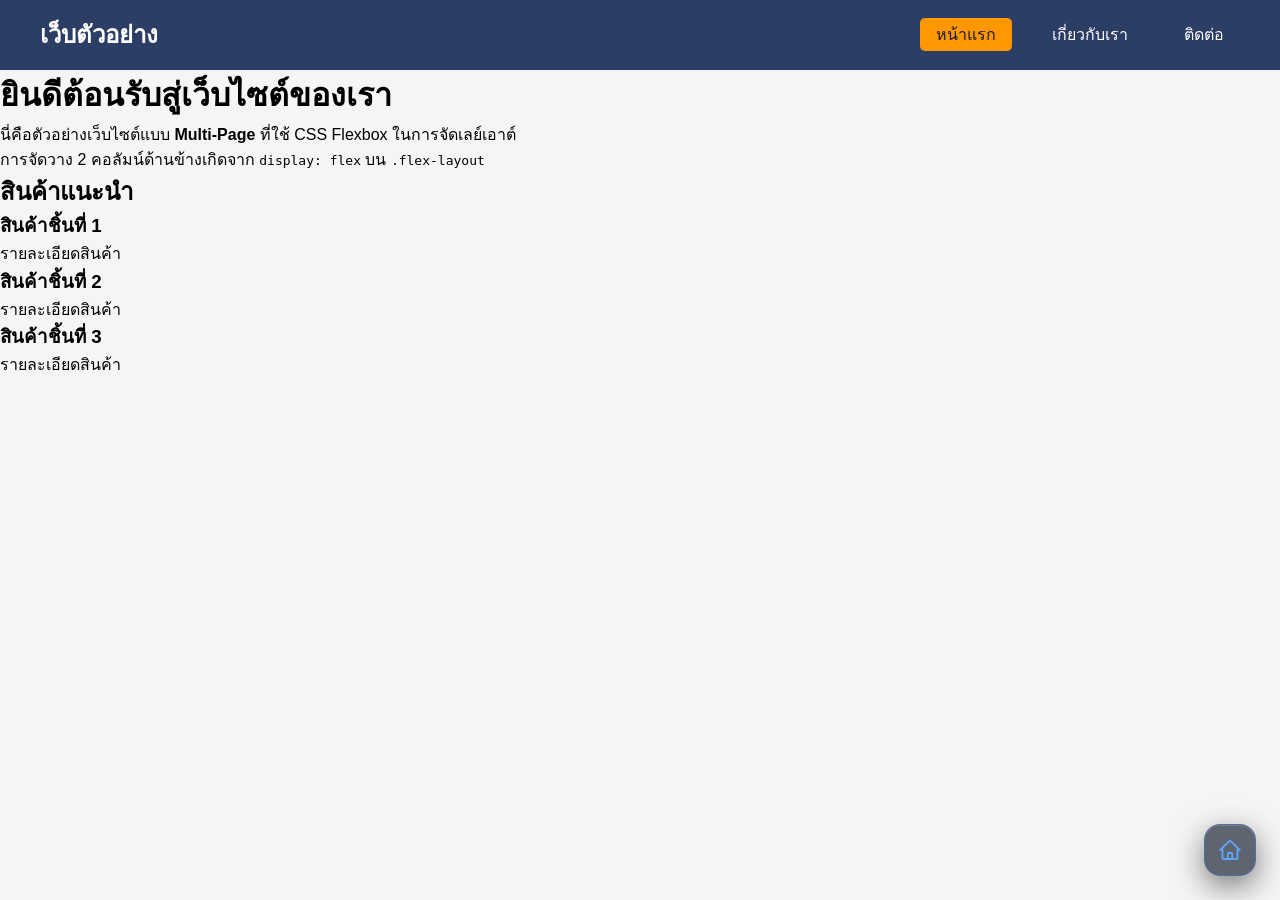
<file: src/lab-3/index.html>
<!DOCTYPE html>
<html lang="en">

<head>
    <meta charset="UTF-8">
    <meta name="viewport" content="width=device-width, initial-scale=1.0">
    <title>เว็บไซต์ของเรา</title>
    <style>
        * {
            margin: 0;
            padding: 0;
            box-sizing: border-box;
        }

        body {
            font-family: 'Sarabun', 'Segoe UI', Arial, sans-serif;
            background-color: #f5f6f3;
            line-height: 1.6;
        }

        /* ========== NAVBAR ========== */
        .navbar {
            background: #2c3e66;
            padding: 1rem 2rem;
            position: sticky;
            top: 0;
            z-index: 100;
        }

        .nav-container {
            max-width: 1200px;
            margin: 0 auto;
            display: flex;
            justify-content: space-between;
            align-items: center;
            flex-wrap: wrap;
        }

        .logo {
            color: white;
            font-size: 1.5rem;
            font-weight: bold;
            text-decoration: none;
        }

        .nav-menu {
            display: flex;
            list-style: none;
            gap: 1.5rem;
        }

        .nav-menu li a {
            color: white;
            text-decoration: none;
            padding: 0.5rem 1rem;
            transition: 0.3s;
            border-radius: 5px;
        }

        .nav-menu li a:hover,
        .nav-menu li a.active {
            background-color: #ff9800;
            color: #1a1a2e;
        }
    </style>

    <script src="../../assets/js/page-transition.js"></script>

</head>

<body>
    <nav class="navbar">
        <div class="nav-container">
            <a href="#" class="logo">เว็บตัวอย่าง</a>
            <ul class="nav-menu">
                <li><a href="#" class="active">หน้าแรก</a></li>
                <li><a href="#">เกี่ยวกับเรา</a></li>
                <li><a href="#">ติดต่อ</a></li>
            </ul>
        </div>
    </nav>
    <!-- เนื้อหาหลัก (Main Content) -->
    <div class="container">
        <h1>ยินดีต้อนรับสู่เว็บไซต์ของเรา</h1>
        <p>นี่คือตัวอย่างเว็บไซต์แบบ <strong>Multi-Page</strong> ที่ใช้ CSS Flexbox ในการจัดเลย์เอาต์</p>
        <p>การจัดวาง 2 คอลัมน์ด้านข้างเกิดจาก <code>display: flex</code> บน <code>.flex-layout</code></p>
        <h2>สินค้าแนะนำ</h2>

        <h3>สินค้าชิ้นที่ 1</h3>
        <p>รายละเอียดสินค้า</p>

        <h3>สินค้าชิ้นที่ 2</h3>
        <p>รายละเอียดสินค้า</p>

        <h3>สินค้าชิ้นที่ 3</h3>
        <p>รายละเอียดสินค้า</p>
    </div>
</body>

</html>
</file>
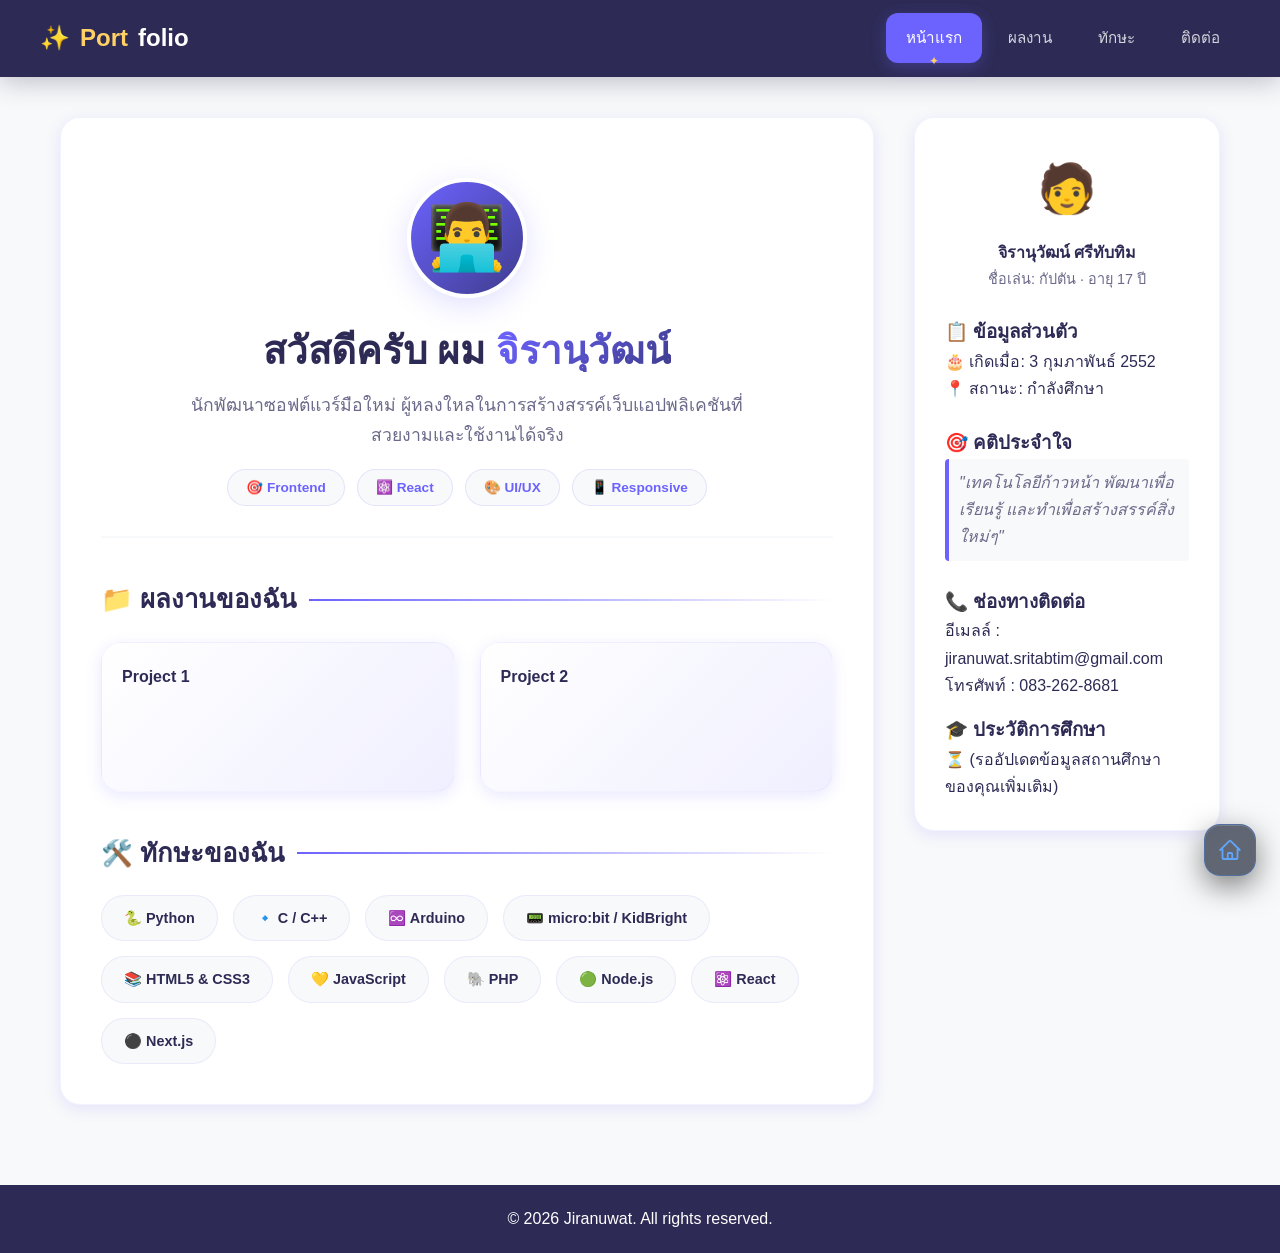
<file: src/lab-4/index.html>
<!DOCTYPE html>
<html lang="en">

<head>
    <meta charset="UTF-8">
    <meta name="viewport" content="width=device-width, initial-scale=1.0">
    <title>Portfolio</title>
    <style>
        /* ======================================== */
        /* RESET & BASE STYLES      */
        /* ======================================== */
        * {
            box-sizing: border-box;
            margin: 0;
            padding: 0;
        }

        body {
            font-family: 'Sarabun', 'Prompt', 'Kanit', sans-serif;
            background: #F8F9FA;
            color: #2D2B55;
            line-height: 1.7;
        }

        a {
            text-decoration: none;
            color: inherit;
        }

        .navbar {
            background: #2D2B55;
            /* แทน --secondary */
            padding: 0 30px;
            position: sticky;
            top: 0;
            z-index: 1000;
            box-shadow: 0 4px 25px rgba(45, 43, 85, 0.3);
            backdrop-filter: blur(10px);
        }

        /* กิจกรรมที่ 3.3: การจัดวางด้วย Flexbox */
        .nav-container {
            display: flex;
            justify-content: space-between;
            align-items: center;
            max-width: 1200px;
            margin: 0 auto;
        }

        .logo {
            color: #FFFFFF;
            /* แทน --white */
            font-size: 1.5rem;
            font-weight: 700;
            padding: 18px 0;
            display: flex;
            align-items: center;
            gap: 10px;
            transition: all 0.4s cubic-bezier(0.25, 0.46, 0.45, 0.94);
            /* แทน --transition */
        }

        .logo span {
            color: #FFD166;
            /* แทน --accent */
        }

        /* กิจกรรมที่ 4.2: Transition & Transform */
        .logo:hover {
            transform: scale(1.05);
            color: #FFD166;
            /* แทน --accent */
        }

        .nav-menu {
            display: flex;
            list-style: none;
            gap: 6px;
            margin: 0;
            padding: 0;
        }

        .nav-menu a {
            color: rgba(255, 255, 255, 0.8);
            padding: 12px 20px;
            display: block;
            border-radius: 12px;
            /* แทน --radius-sm */
            transition: all 0.4s cubic-bezier(0.25, 0.46, 0.45, 0.94);
            /* แทน --transition */
            font-weight: 500;
            font-size: 0.95rem;
            position: relative;
        }

        .nav-menu a:hover {
            background: #6C63FF;
            /* แทน --primary */
            color: #FFFFFF;
            /* แทน --white */
            transform: translateY(-2px);
            box-shadow: 0 6px 20px rgba(108, 99, 255, 0.4);
        }

        .nav-menu .active {
            background: #6C63FF;
            /* แทน --primary */
            color: #FFFFFF;
            /* แทน --white */
            box-shadow: 0 4px 15px rgba(108, 99, 255, 0.3);
        }

        .nav-menu .active::after {
            content: '✦';
            position: absolute;
            bottom: -8px;
            left: 50%;
            transform: translateX(-50%);
            color: #FFD166;
            /* แทน --accent */
            font-size: 12px;
        }

        .container {
            max-width: 1200px;
            margin: 0 auto;
            padding: 40px 20px;
        }

        .flex-layout {
            display: flex;
            gap: 40px;
            align-items: flex-start;
        }

        /* ======================================== */
        /* กิจกรรมที่ 2.1: MAIN CONTENT - Semantic HTML */
        /* ======================================== */
        .content {
            flex: 3;
            background: #FFFFFF;
            /* แทน --white */
            padding: 40px;
            border-radius: 20px;
            /* แทน --radius-md */
            box-shadow: 0 4px 15px rgba(108, 99, 255, 0.15);
            /* แทน --shadow-sm */
            border: 1px solid rgba(108, 99, 255, 0.08);
        }

        /* Hero Section */
        .hero {
            text-align: center;
            padding: 20px 0 30px;
            border-bottom: 2px solid #F8F9FA;
            /* แทน --light */
            margin-bottom: 35px;
        }

        .hero-avatar {
            width: 120px;
            height: 120px;
            background: linear-gradient(135deg, #6C63FF, #3F3D8E);
            /* แทน --gradient-main */
            border-radius: 50%;
            display: flex;
            align-items: center;
            justify-content: center;
            margin: 0 auto 20px;
            font-size: 4rem;
            box-shadow: 0 8px 30px rgba(108, 99, 255, 0.2);
            /* แทน --shadow-md */
            border: 4px solid #FFFFFF;
            /* แทน --white */
            transition: all 0.4s cubic-bezier(0.25, 0.46, 0.45, 0.94);
            /* แทน --transition */
        }

        /* กิจกรรมที่ 4.2: Transition & Transform */
        .hero-avatar:hover {
            transform: scale(1.05) rotate(-5deg);
        }

        .hero h1 {
            color: #2D2B55;
            /* แทน --secondary */
            font-size: 2.4rem;
            margin-bottom: 8px;
        }

        .hero h1 span {
            background: linear-gradient(135deg, #6C63FF, #3F3D8E);
            /* แทน --gradient-main */
            -webkit-background-clip: text;
            -webkit-text-fill-color: transparent;
            background-clip: text;
        }

        .hero p {
            color: #6C6A8A;
            /* แทน --text-light */
            font-size: 1.1rem;
            max-width: 600px;
            margin: 0 auto;
        }

        .hero-tags {
            display: flex;
            gap: 12px;
            justify-content: center;
            flex-wrap: wrap;
            margin-top: 18px;
        }

        .hero-tags span {
            background: #F8F9FA;
            /* แทน --light */
            padding: 6px 18px;
            border-radius: 30px;
            font-size: 0.85rem;
            color: #6C63FF;
            /* แทน --primary */
            font-weight: 600;
            border: 1px solid rgba(108, 99, 255, 0.15);
            transition: all 0.4s cubic-bezier(0.25, 0.46, 0.45, 0.94);
            /* แทน --transition */
        }

        .hero-tags span:hover {
            background: #6C63FF;
            /* แทน --primary */
            color: #FFFFFF;
            /* แทน --white */
            transform: translateY(-2px);
            box-shadow: 0 4px 15px rgba(108, 99, 255, 0.15);
            /* แทน --shadow-sm */
        }

        /* Section Headers */
        .section-title {
            color: #2D2B55;
            /* แทน --secondary */
            font-size: 1.6rem;
            margin: 40px 0 20px;
            display: flex;
            align-items: center;
            gap: 12px;
        }

        .section-title::after {
            content: '';
            flex: 1;
            height: 2px;
            background: linear-gradient(to right, #6C63FF, transparent);
            /* แทน --primary */
        }

        /* ======================================== */
        /* กิจกรรมที่ 3.3: CARD GRID - ผลงานของฉัน   */
        /* ======================================== */
        .card-grid {
            display: flex;
            gap: 25px;
            flex-wrap: wrap;
            margin-top: 10px;
        }

        /* กิจกรรมที่ 4.1: Box Model */
        .card {
            flex: 1 1 260px;
            background: linear-gradient(135deg, #FFFFFF, #F0EFFF);
            /* แทน --gradient-card */
            border-radius: 20px;
            /* แทน --radius-md */
            overflow: hidden;
            box-shadow: 0 4px 15px rgba(108, 99, 255, 0.15);
            /* แทน --shadow-sm */
            transition: all 0.4s cubic-bezier(0.25, 0.46, 0.45, 0.94);
            /* แทน --transition */
            border: 1px solid rgba(108, 99, 255, 0.06);
            cursor: default;
            position: relative;
        }

        .skills-grid {
            display: flex;
            gap: 15px;
            flex-wrap: wrap;
            margin-top: 10px;
        }

        .skill-item {
            background: #F8F9FA;
            /* แทน --light */
            padding: 10px 22px;
            border-radius: 30px;
            font-weight: 600;
            font-size: 0.9rem;
            color: #2D2B55;
            /* แทน --secondary */
            border: 1px solid rgba(108, 99, 255, 0.1);
            transition: all 0.4s cubic-bezier(0.25, 0.46, 0.45, 0.94);
            /* แทน --transition */
            display: flex;
            align-items: center;
            gap: 8px;
        }

        .skill-item:hover {
            background: #6C63FF;
            /* แทน --primary */
            color: #FFFFFF;
            /* แทน --white */
            transform: translateY(-3px);
            box-shadow: 0 4px 15px rgba(108, 99, 255, 0.15);
            /* แทน --shadow-sm */
        }
    </style>

    <script src="../../assets/js/page-transition.js"></script>

</head>

<body>
    <nav class="navbar">
        <div class="nav-container">
            <a href="#" class="logo">✨ <span>Port</span>folio</a>
            <ul class="nav-menu">
                <li><a href="#" class="active">หน้าแรก</a></li>
                <li><a href="#">ผลงาน</a></li>
                <li><a href="#">ทักษะ</a></li>
                <li><a href="#">ติดต่อ</a></li>
            </ul>
        </div>
    </nav>

    <div class="container">
        <div class="flex-layout">

            <main class="content">

                <section class="hero">
                    <div class="hero-avatar">👨‍💻</div>
                    <h1>สวัสดีครับ ผม <span>จิรานุวัฒน์</span></h1>
                    <p>นักพัฒนาซอฟต์แวร์มือใหม่ ผู้หลงใหลในการสร้างสรรค์เว็บแอปพลิเคชันที่สวยงามและใช้งานได้จริง</p>
                    <div class="hero-tags">
                        <span>🎯 Frontend</span>
                        <span>⚛️ React</span>
                        <span>🎨 UI/UX</span>
                        <span>📱 Responsive</span>
                    </div>
                </section>

                <h3 class="section-title">📁 ผลงานของฉัน</h3>
                <div class="card-grid">
                    <div class="card" style="min-height: 150px; padding: 20px;">
                        <h4>Project 1</h4>
                    </div>
                    <div class="card" style="min-height: 150px; padding: 20px;">
                        <h4>Project 2</h4>
                    </div>
                </div>

                <h3 class="section-title">🛠️ ทักษะของฉัน</h3>
                <div class="skills-grid">
                    <span class="skill-item">🐍 Python</span>
                    <span class="skill-item">🔹 C / C++</span>
                    <span class="skill-item">♾️ Arduino</span>
                    <span class="skill-item">📟 micro:bit / KidBright</span>
                    <span class="skill-item">📚 HTML5 & CSS3</span>
                    <span class="skill-item">💛 JavaScript</span>
                    <span class="skill-item">🐘 PHP</span>
                    <span class="skill-item">🟢 Node.js</span>
                    <span class="skill-item">⚛️ React</span>
                    <span class="skill-item">⚫ Next.js</span>
                </div>

            </main>

            <aside class="sidebar"
                style="flex: 1; background: #FFFFFF; padding: 30px; border-radius: 20px; box-shadow: 0 4px 15px rgba(108, 99, 255, 0.15); border: 1px solid rgba(108, 99, 255, 0.08);">

                <div class="profile-intro" style="text-align: center; margin-bottom: 25px;">
                    <div class="avatar-sm" style="font-size: 3rem; margin-bottom: 10px;">🧑</div>
                    <h4>จิรานุวัฒน์ ศรีทับทิม</h4>
                    <p style="color: #6C6A8A; font-size: 0.9rem;">ชื่อเล่น: กัปตัน · อายุ 17 ปี</p>
                </div>

                <h3>📋 ข้อมูลส่วนตัว</h3>
                <ul style="list-style: none; margin-bottom: 25px; padding-left: 0;">
                    <li>🎂 เกิดเมื่อ: 3 กุมภาพันธ์ 2552</li>
                    <li>📍 สถานะ: กำลังศึกษา</li>
                </ul>

                <h3>🎯 คติประจำใจ</h3>
                <p
                    style="font-style: italic; color: #6C6A8A; margin-bottom: 25px; padding: 10px; background: #F8F9FA; border-left: 4px solid #6C63FF; border-radius: 4px;">
                    "เทคโนโลยีก้าวหน้า พัฒนาเพื่อเรียนรู้ และทำเพื่อสร้างสรรค์สิ่งใหม่ๆ"
                </p>

                <h3>📞 ช่องทางติดต่อ</h3>
                <ul class="contact-info" style="list-style: none; margin-bottom: 15px; padding-left: 0;">
                    อีเมลล์ : jiranuwat.sritabtim@gmail.com
                    โทรศัพท์ : 083-262-8681
                </ul>

                <h3>🎓 ประวัติการศึกษา</h3>
                <ul style="list-style: none; padding-left: 0;">
                    <li>⏳ (รออัปเดตข้อมูลสถานศึกษาของคุณเพิ่มเติม)</li>
                </ul>
            </aside>

        </div>
    </div>

    <footer style="text-align: center; padding: 20px; background: #2D2B55; color: white; margin-top: 40px;">
        <p>&copy; 2026 Jiranuwat. All rights reserved.</p>
    </footer>
</body>

</html>
</file>
